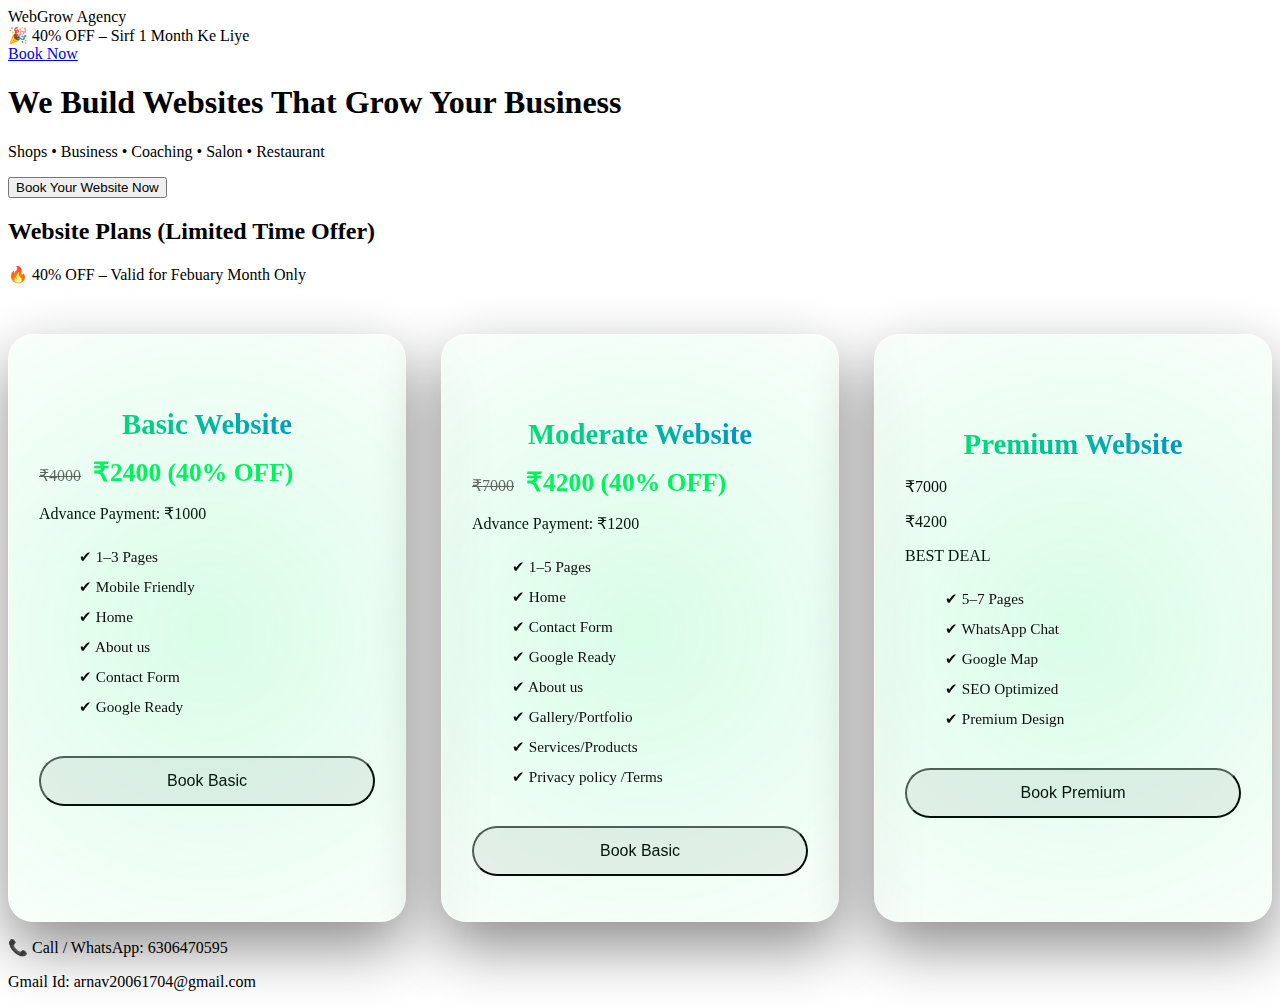
<file: index.html>
<!DOCTYPE html>
<html lang="en">
<head>
  <meta charset="UTF-8">
  <title>WebGrow Agency – Website Creating</title>
  <link rel="stylesheet" href="style.css">
</head>
<body>

<!-- ===== LOADER ===== -->
<div class="loader"></div>

<!-- ===== TOP NAV WITH OFFER ===== -->
<nav class="top-nav">
  <div class="logo">WebGrow Agency</div>
  <div class="offer">🎉 40% OFF – Sirf 1 Month Ke Liye</div>
  <a href="booking.html" class="nav-btn">Book Now</a>
</nav>

<!-- ===== HERO SECTION ===== -->
<header class="hero">
  <h1 class="hero-title">We Build Websites That Grow Your Business</h1>
  <p class="hero-subtitle">
    Shops • Business • Coaching • Salon • Restaurant
  </p>
  <a href="booking.html">
    <button class="cta-btn">Book Your Website Now</button>
  </a>
</header>

<!-- ===== PRICING SECTION ===== -->
<section class="pricing">
  <h2>Website Plans (Limited Time Offer)</h2>
  <p class="offer-text">🔥 40% OFF – Valid for Febuary Month Only</p>

  <div class="pricing-cards">

    <!-- BASIC PLAN -->
    <div class="card">
      <h3>Basic Website</h3>
    <p><del>₹4000</del> <strong>₹2400 (40% OFF)</strong></p>
    <p>Advance Payment: ₹1000</p>
      <ul>
        <li>✔ 1–3 Pages</li>
        <li>✔ Mobile Friendly</li>
        <li>✔ Home</li>
        <li>✔ About us</li>
        <li>✔ Contact Form</li>
        <li>✔ Google Ready</li>
      </ul>
      <a href="booking.html"><button>Book Basic</button></a>
    </div>

     <!-- BASIC PLAN -->
    <div class="card">
       <h4>Moderate Website</h3>
    <p><del>₹7000</del> <strong>₹4200 (40% OFF)</strong></p>
    <p>Advance Payment: ₹1200</p>
      <ul>
        <li>✔ 1–5 Pages</li>
        <li>✔ Home</li>
        <li>✔ Contact Form</li>
        <li>✔ Google Ready</li>
        <li>✔ About us</li>
        <li>✔ Gallery/Portfolio</li>
        <li>✔ Services/Products</li>
        <li>✔ Privacy policy /Terms</li>
      </ul>
      <a href="booking.html"><button>Book Basic</button></a>
    </div>


    <!-- PREMIUM PLAN -->
    <div class="card featured">
      <h5>Premium Website</h3>
      <p class="old-price">₹7000</p>
      <p class="price">₹4200</p>
      <span class="badge">BEST DEAL</span>
      <ul>
        <li>✔ 5–7 Pages</li>
        <li>✔ WhatsApp Chat</li>
        <li>✔ Google Map</li>
        <li>✔ SEO Optimized</li>
        <li>✔ Premium Design</li>
      </ul>
      <a href="booking.html"><button>Book Premium</button></a>
    </div>

  </div>

<!-- ===== FOOTER ===== -->
<footer>
  <p>📞 Call / WhatsApp: 6306470595</p>
  <p>Gmail Id: arnav20061704@gmail.com</p>
</footer>

</body>
</html>
</file>
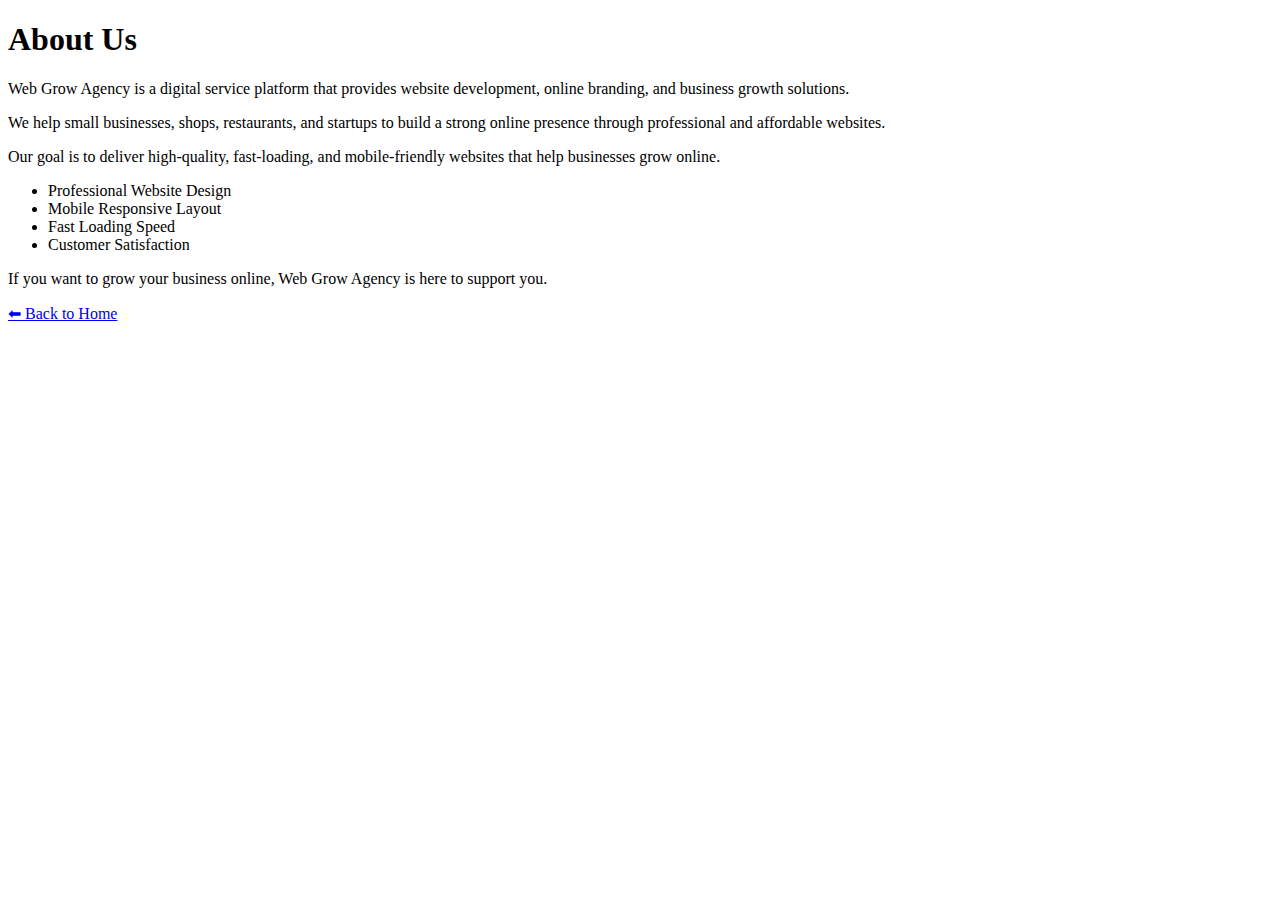
<file: about.html>
<!DOCTYPE html>
<html lang="en">
<head>
  <meta charset="UTF-8">
  <title>About Us | Web Grow Agency</title>
</head>
<body>

<h1>About Us</h1>

<p>
Web Grow Agency is a digital service platform that provides website
development, online branding, and business growth solutions.
</p>

<p>
We help small businesses, shops, restaurants, and startups to build
a strong online presence through professional and affordable websites.
</p>

<p>
Our goal is to deliver high-quality, fast-loading, and mobile-friendly
websites that help businesses grow online.
</p>

<ul>
  <li>Professional Website Design</li>
  <li>Mobile Responsive Layout</li>
  <li>Fast Loading Speed</li>
  <li>Customer Satisfaction</li>
</ul>

<p>
If you want to grow your business online, Web Grow Agency is here
to support you.
</p>

<a href="index.html">⬅ Back to Home</a>

</body>
</html>
</file>
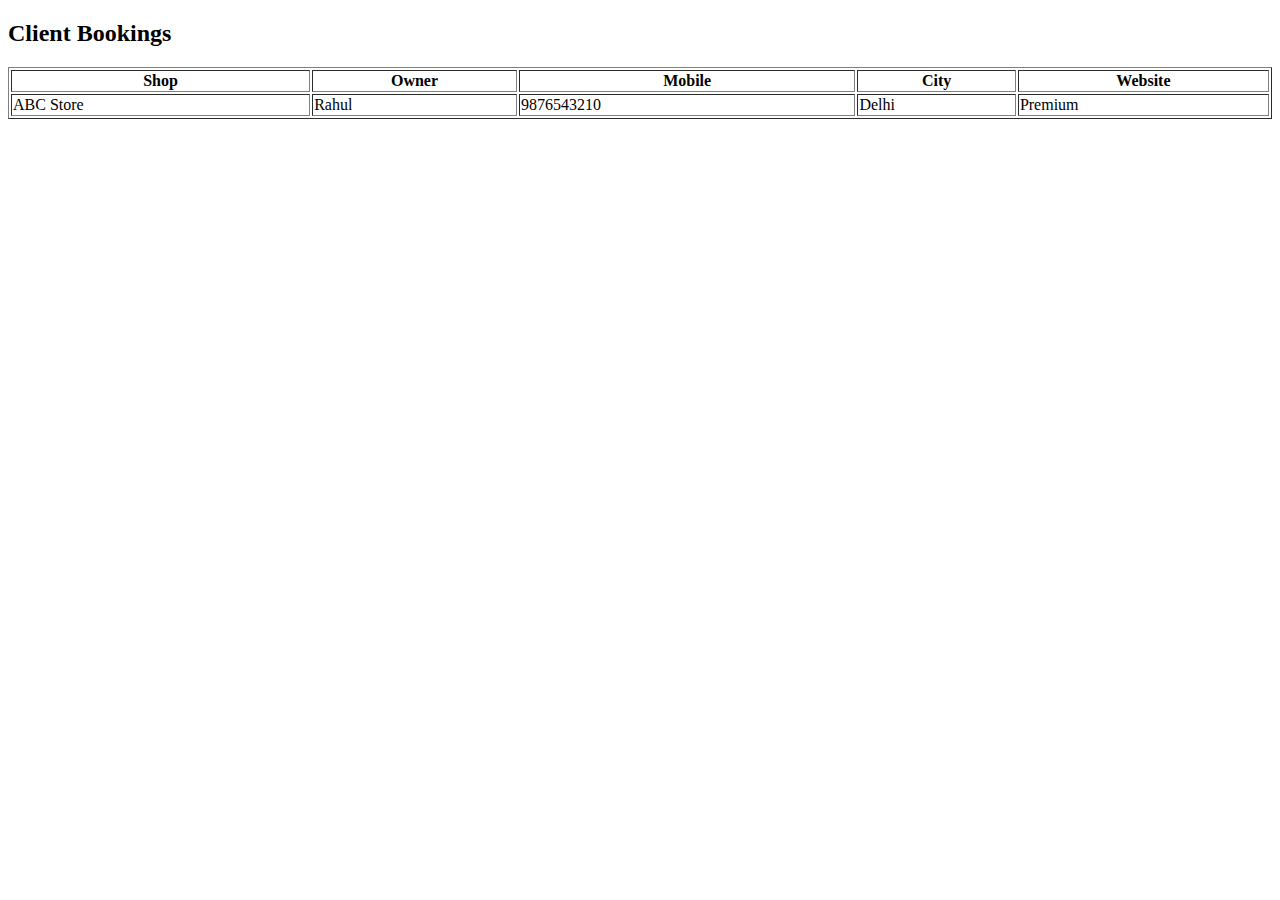
<file: admin.html>
<!DOCTYPE html>
<html>
<head>
  <title>Admin Dashboard</title>
  <link rel="stylesheet" href="style.css">
</head>
<body>

<h2>Client Bookings</h2>

<table border="1" width="100%">
<tr>
  <th>Shop</th>
  <th>Owner</th>
  <th>Mobile</th>
  <th>City</th>
  <th>Website</th>
</tr>

<tr>
  <td>ABC Store</td>
  <td>Rahul</td>
  <td>9876543210</td>
  <td>Delhi</td>
  <td>Premium</td>
</tr>

</table>

</body>
</html>
</file>
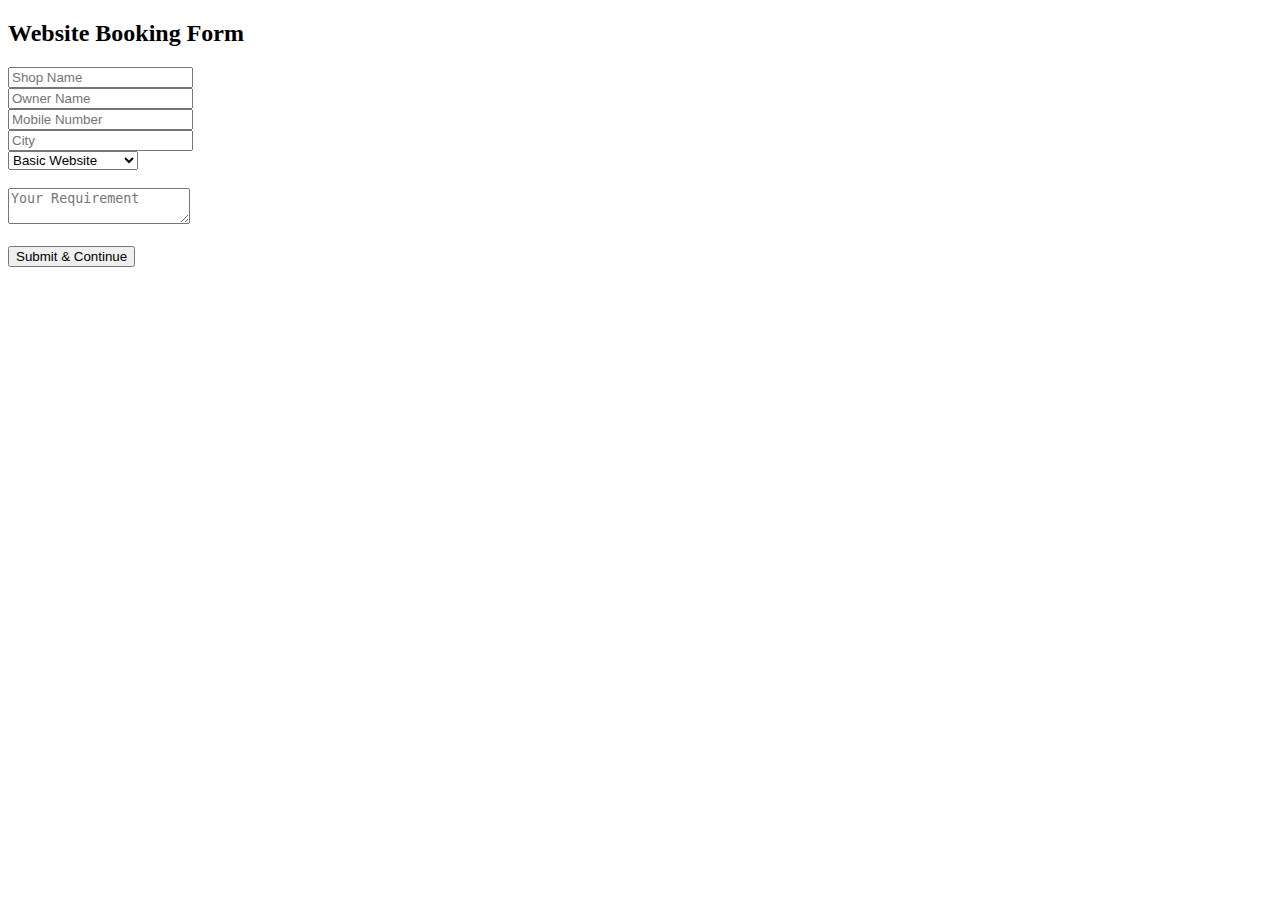
<file: booking.html>
<!DOCTYPE html>
<html>
<head>
  <title>Book Website</title>
  <link rel="stylesheet" href="style.css">
</head>
<body>

<h2>Website Booking Form</h2>

<form onsubmit="sendWhatsApp()">

<input type="text" id="shop" placeholder="Shop Name" required><br>
<input type="text" id="owner" placeholder="Owner Name" required><br>
<input type="tel" id="mobile" placeholder="Mobile Number" required><br>
<input type="text" id="city" placeholder="City" required><br>

<select id="Plan">
  <option>Basic Website</option>
  <option>Moderate Website</option>
  <option>Premium Website</option>
</select><br><br>

<textarea id="msg" placeholder="Your Requirement"></textarea><br><br>

<button type="submit">Submit & Continue</button>

</form>

<script src="script.js"></script>
</body>
</html>
</file>
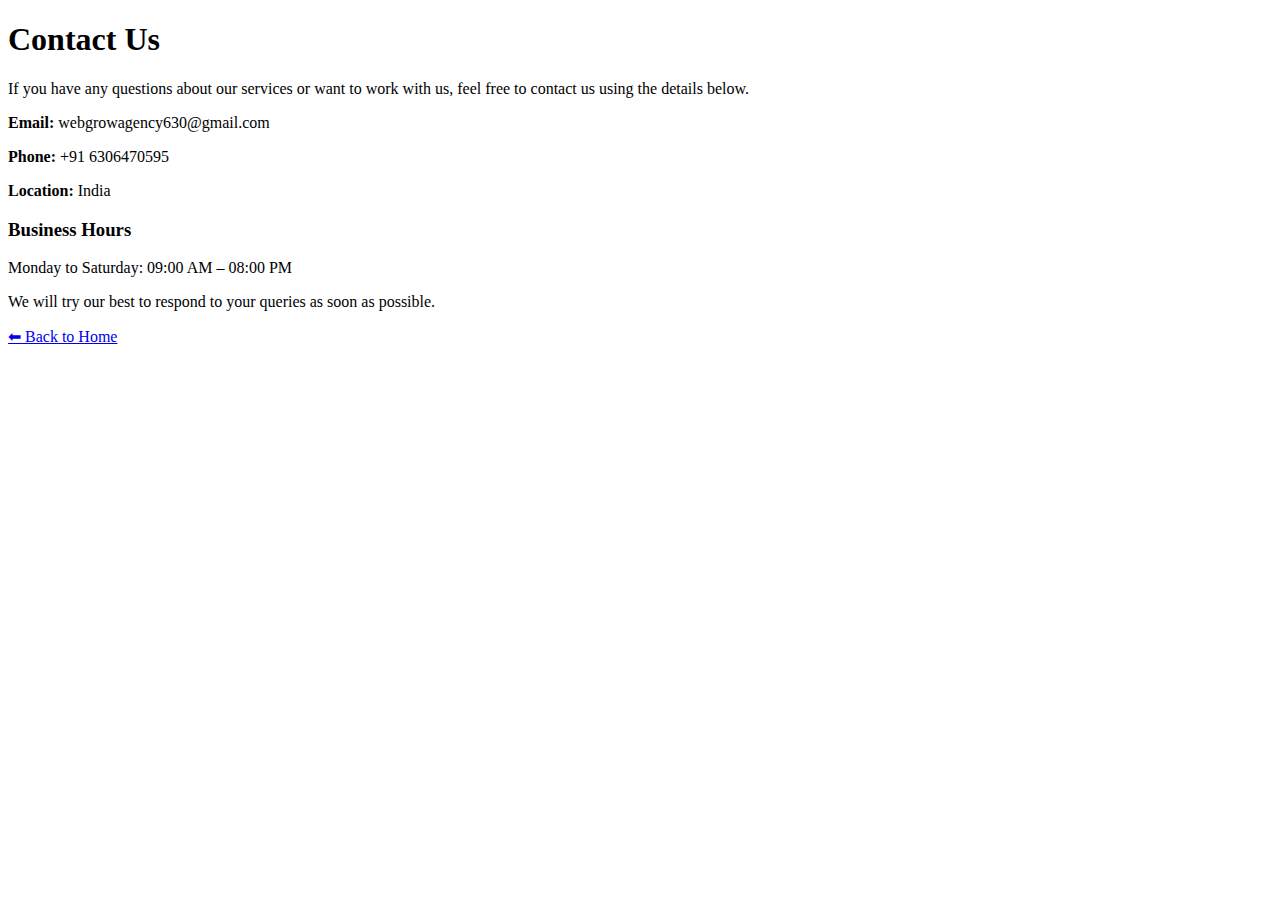
<file: contact.html>
<!DOCTYPE html>
<html lang="en">
<head>
  <meta charset="UTF-8">
  <title>Contact Us | Web Grow Agency</title>
</head>
<body>

<h1>Contact Us</h1>

<p>
If you have any questions about our services or want to work with us,
feel free to contact us using the details below.
</p>

<p><strong>Email:</strong> webgrowagency630@gmail.com</p>
<p><strong>Phone:</strong> +91 6306470595</p>
<p><strong>Location:</strong> India</p>

<h3>Business Hours</h3>
<p>Monday to Saturday: 09:00 AM – 08:00 PM</p>

<p>
We will try our best to respond to your queries as soon as possible.
</p>

<a href="index.html">⬅ Back to Home</a>

</body>
</html>
</file>
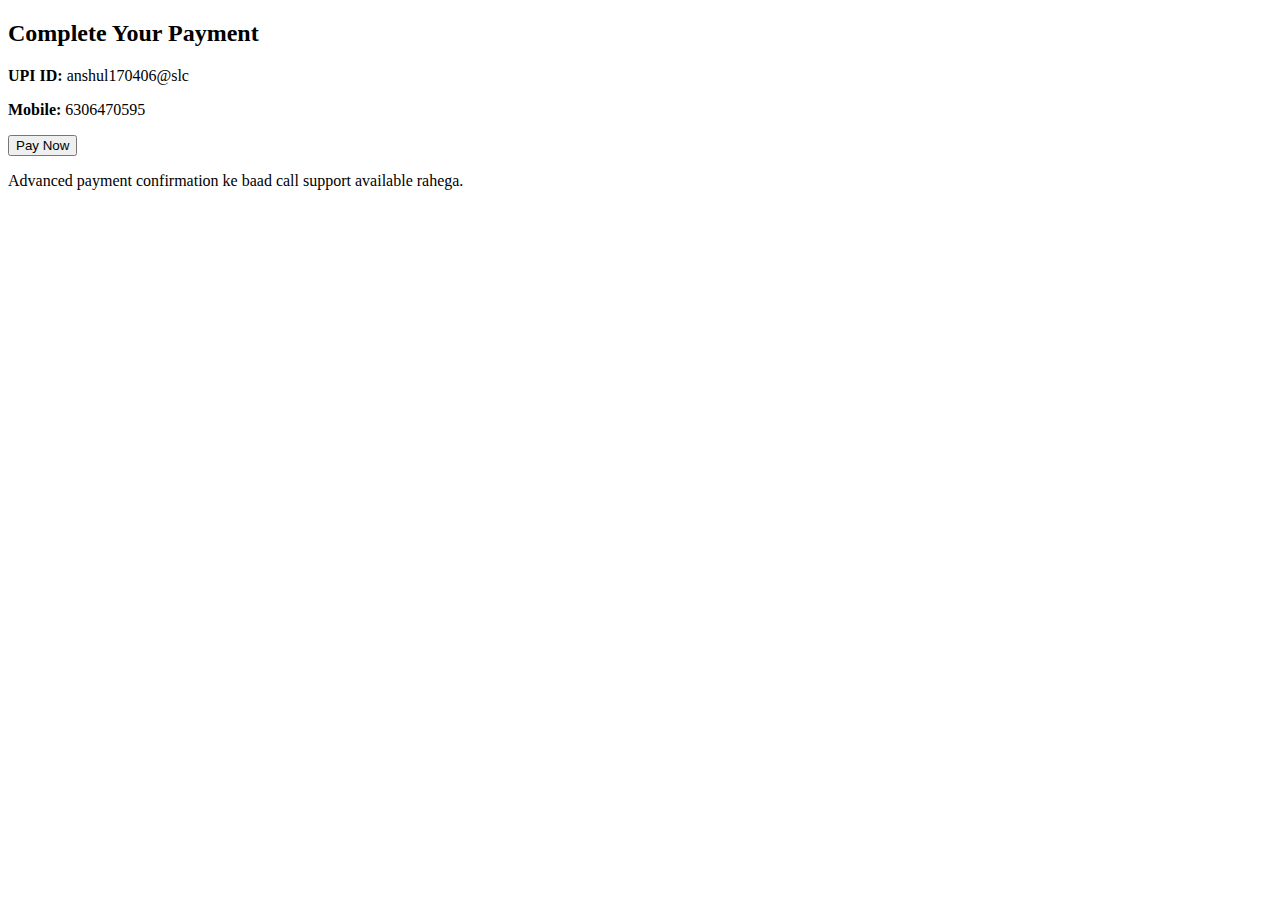
<file: payment.html>
<!DOCTYPE html>
<html>
<head>
  <title>Payment</title>
</head>
<body>

<h2>Complete Your Payment</h2>

<p><b>UPI ID:</b> anshul170406@slc</p>
<p><b>Mobile:</b> 6306470595</p>

<a href="upi://pay?pa=anshul170406@slc&pn=WebsiteService">
<button>Pay Now</button>
</a>

<p>Advanced payment confirmation ke baad call support available rahega.</p>

</body>
</html>
</file>
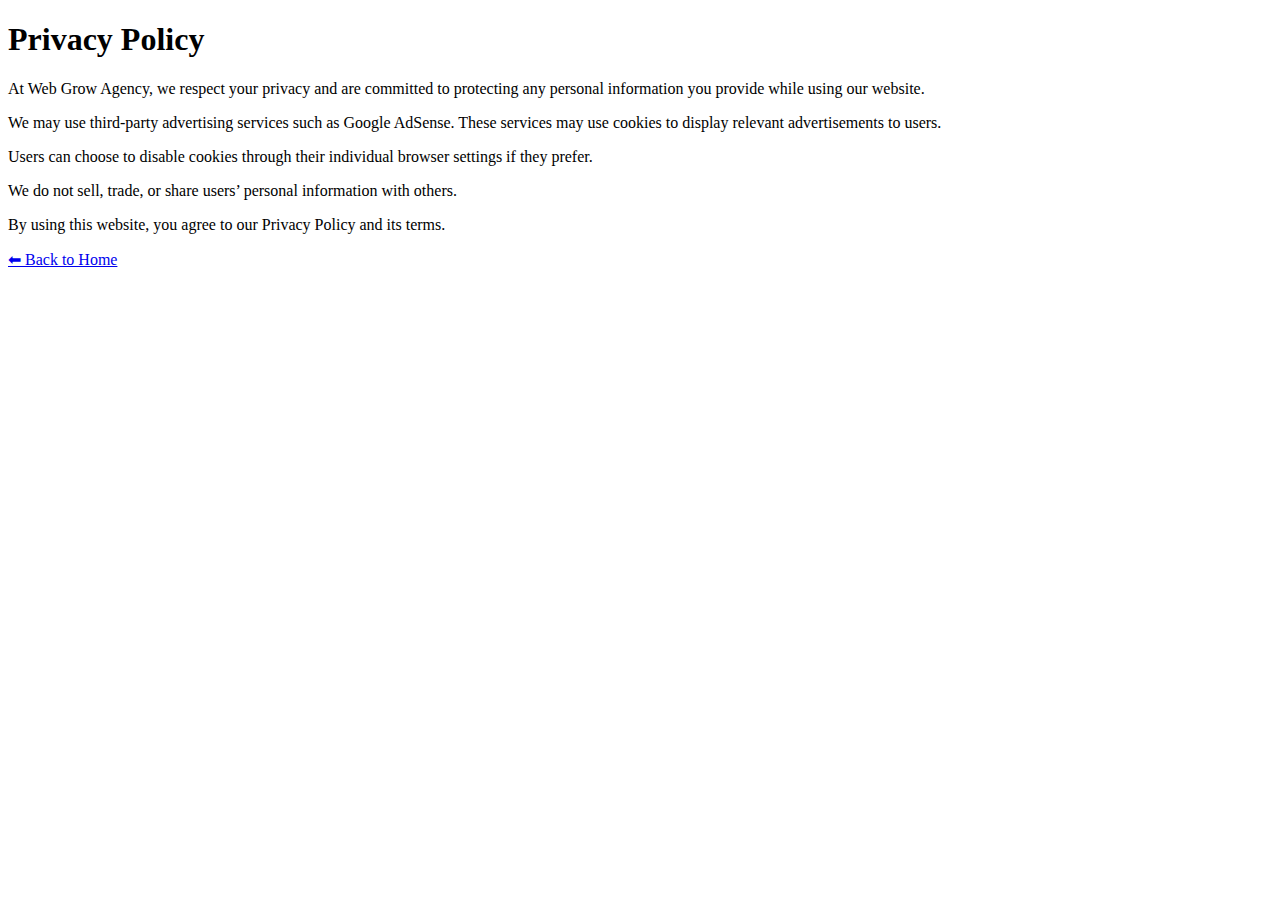
<file: privacy.html>
<!DOCTYPE html>
<html lang="en">
<head>
  <meta charset="UTF-8">
  <title>Privacy Policy | Web Grow Agency</title>
</head>
<body>

<h1>Privacy Policy</h1>

<p>
At Web Grow Agency, we respect your privacy and are committed to
protecting any personal information you provide while using our website.
</p>

<p>
We may use third-party advertising services such as Google AdSense.
These services may use cookies to display relevant advertisements to users.
</p>

<p>
Users can choose to disable cookies through their individual browser
settings if they prefer.
</p>

<p>
We do not sell, trade, or share users’ personal information with others.
</p>

<p>
By using this website, you agree to our Privacy Policy and its terms.
</p>

<a href="index.html">⬅ Back to Home</a>

</body>
</html>
</file>
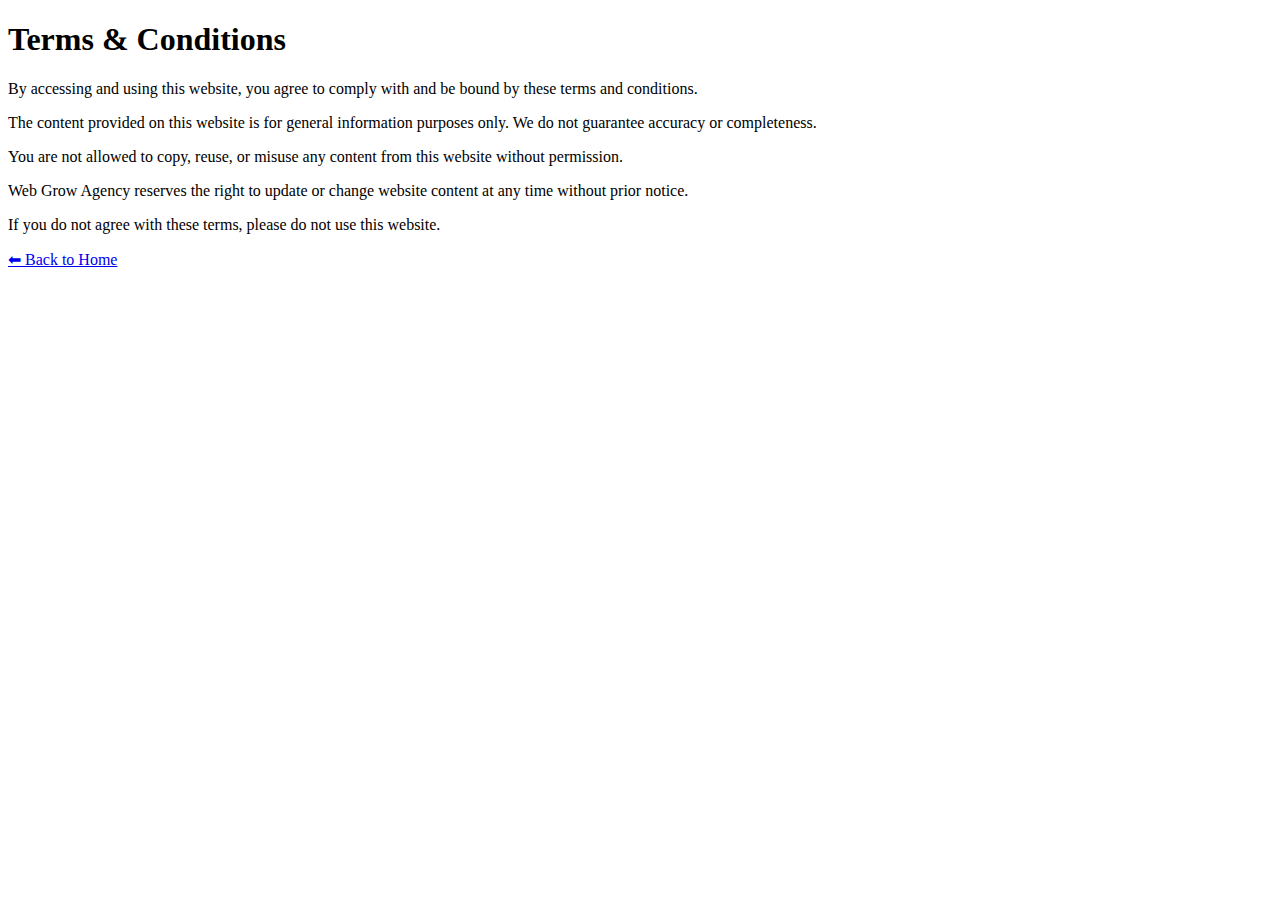
<file: terms.html>
<!DOCTYPE html>
<html lang="en">
<head>
  <meta charset="UTF-8">
  <title>Terms & Conditions | Web Grow Agency</title>
</head>
<body>

<h1>Terms & Conditions</h1>

<p>
By accessing and using this website, you agree to comply with and be
bound by these terms and conditions.
</p>

<p>
The content provided on this website is for general information
purposes only. We do not guarantee accuracy or completeness.
</p>

<p>
You are not allowed to copy, reuse, or misuse any content from this
website without permission.
</p>

<p>
Web Grow Agency reserves the right to update or change website content
at any time without prior notice.
</p>

<p>
If you do not agree with these terms, please do not use this website.
</p>

<a href="index.html">⬅ Back to Home</a>

</body>
</html>
</file>
<file: style.css>
/* ===== PRICING CARDS UPGRADE ===== */
.pricing-cards {
  display: grid;
  grid-template-columns: repeat(auto-fit, minmax(280px, 1fr));
  gap: 35px;
  margin-top: 50px;
}

.card {
  position: relative;
  background: linear-gradient(
    160deg,
    rgba(255,255,255,0.15),
    rgba(255,255,255,0.05)
  );
  border-radius: 25px;
  padding: 45px 30px;
  backdrop-filter: blur(20px);
  border: 1px solid rgba(255,255,255,0.18);
  box-shadow:
    0 25px 60px rgba(0,0,0,0.45),
    inset 0 0 25px rgba(255,255,255,0.05);
  transition: all 0.5s ease;
  overflow: hidden;
}

/* Light glow line */
.card::before {
  content: "";
  position: absolute;
  top: -50%;
  left: -50%;
  width: 200%;
  height: 200%;
  background: radial-gradient(
    circle,
    rgba(0,242,96,0.15),
    transparent 60%
  );
  transform: rotate(25deg);
}

/* Hover effect */
.card:hover {
  transform: translateY(-20px) scale(1.08);
  box-shadow:
    0 40px 100px rgba(0,242,96,0.35),
    0 0 60px rgba(5,117,230,0.4);
}

/* Card headings */
.card h3,
.card h4,
.card h5 {
  font-size: 1.8rem;
  margin-bottom: 15px;
  text-align: center;
  background: linear-gradient(to right, #00f260, #0575e6);
  -webkit-background-clip: text;
  -webkit-text-fill-color: transparent;
}

/* Price styling */
.card strong {
  font-size: 1.6rem;
  color: #00f260;
}

.card del {
  opacity: 0.6;
  margin-right: 8px;
}

/* Feature list */
.card ul {
  list-style: none;
  margin: 25px 0;
}

.card ul li {
  margin: 12px 0;
  font-size: 0.95rem;
  opacity: 0.95;
}

/* Button inside card */
.card button {
  width: 100%;
  margin-top: 15px;
  padding: 14px;
  border-radius: 40px;
  font-size: 1rem;
}
</file>
